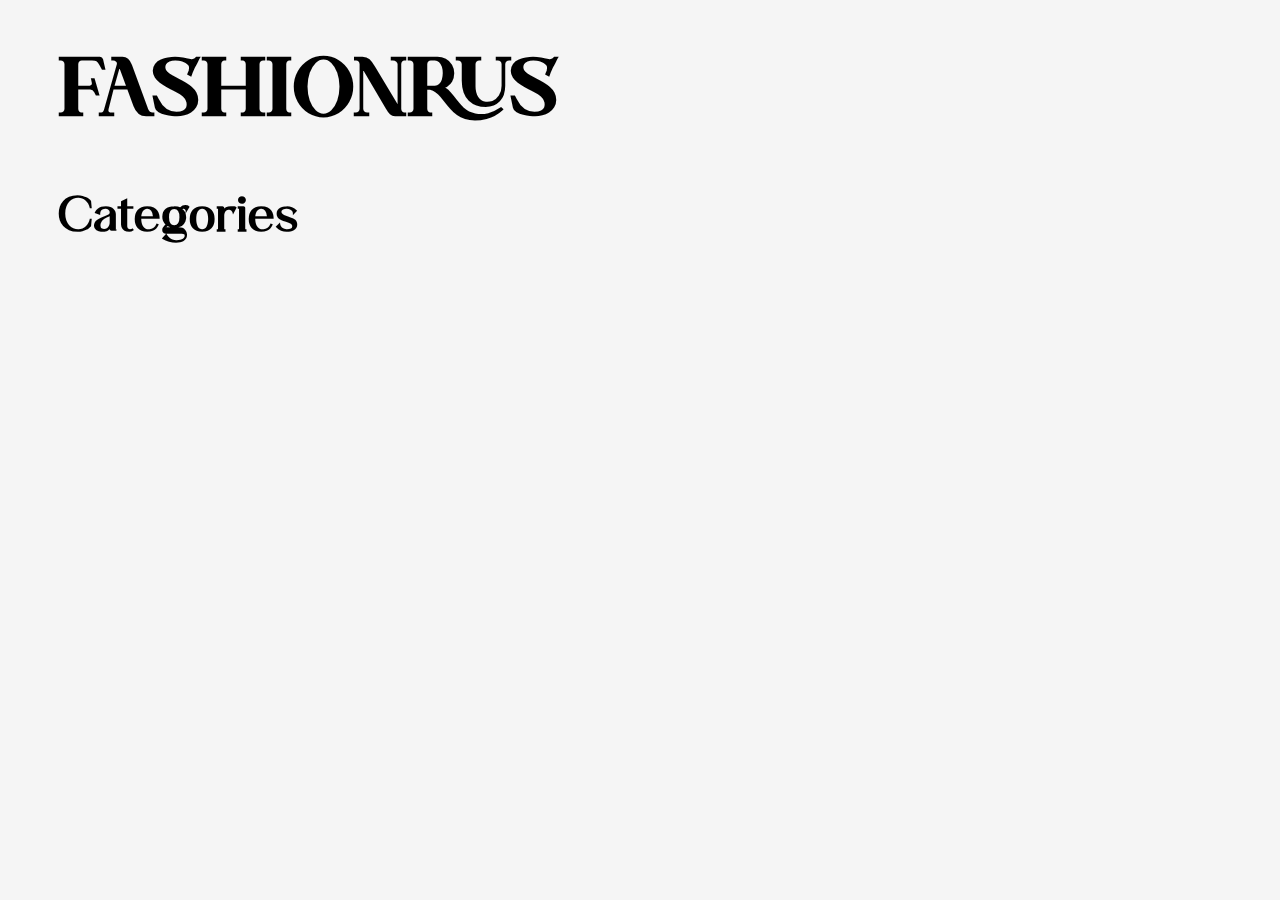
<file: index.html>
<!DOCTYPE html>
<html>
  <head>
    <meta charset="UTF-8" />
    <meta name="viewport" content="width=device=width, initial-scale=1.0" />
    <title>Categories</title>
    <link rel="stylesheet" href="CSS/style.css" />
    <script src="index.js" defer></script>
  </head>
  <body>
    <header><h1>FashionRUs</h1></header>
    <main>
      <h2>Categories</h2>
      <div class="category_list_container">
        <!-- <div class="Accessories">
          <a href="productlist.html">Accessories</a>
        </div>
        <div class="Apparel"><a href="productlist.html">Apparel</a></div>
        <div class="Footwear"><a href="productlist.html">Footwear</a></div>
        <div class="Free_items"><a href="productlist.html">Free Items</a></div>
        <div class="Personal_care">
          <a href="productlist.html">Personal Care</a>
        </div>
        <div class="Sporting_goods">
          <a href="productlist.html">Sporting Goods</a>
        </div> -->
      </div>
    </main>
    <footer></footer>
  </body>
</html>
</file>
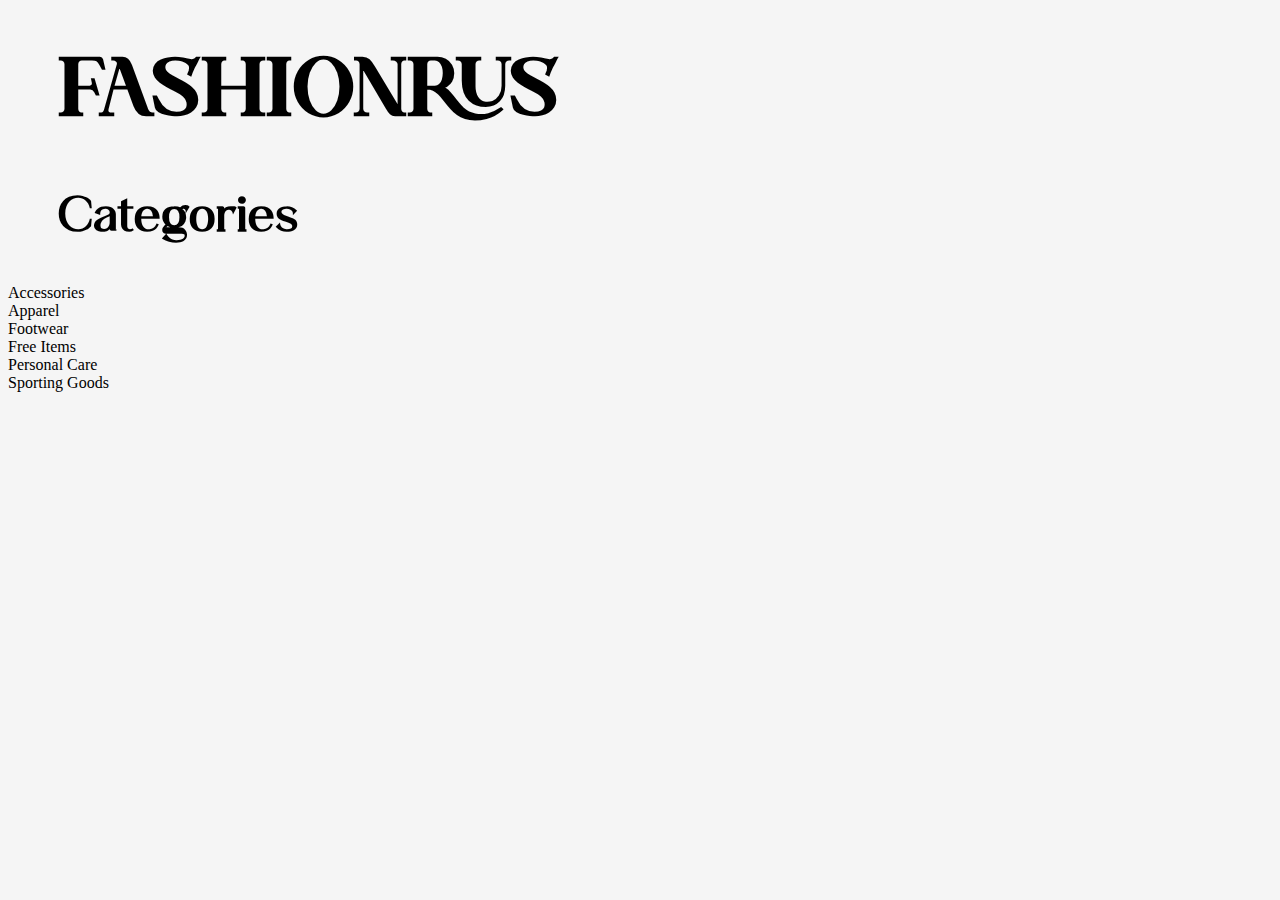
<file: index-kopi.html>
<!DOCTYPE html>
<html>
  <head>
    <meta charset="UTF-8" />
    <meta name="viewport" content="width=device=width, initial-scale=1.0" />
    <title>Categories</title>
    <link rel="stylesheet" href="CSS/style.css" />
  </head>
  <body>
    <header><h1>FashionRUs</h1></header>
    <main>
      <h2>Categories</h2>
      <div class="category_list_container">
        <div class="Accessories">
          <a href="productlist.html">Accessories</a>
        </div>
        <div class="Apparel"><a href="productlist.html">Apparel</a></div>
        <div class="Footwear"><a href="productlist.html">Footwear</a></div>
        <div class="Free_items"><a href="productlist.html">Free Items</a></div>
        <div class="Personal_care">
          <a href="productlist.html">Personal Care</a>
        </div>
        <div class="Sporting_goods">
          <a href="productlist.html">Sporting Goods</a>
        </div>
      </div>
    </main>
    <footer></footer>
  </body>
</html>
</file>
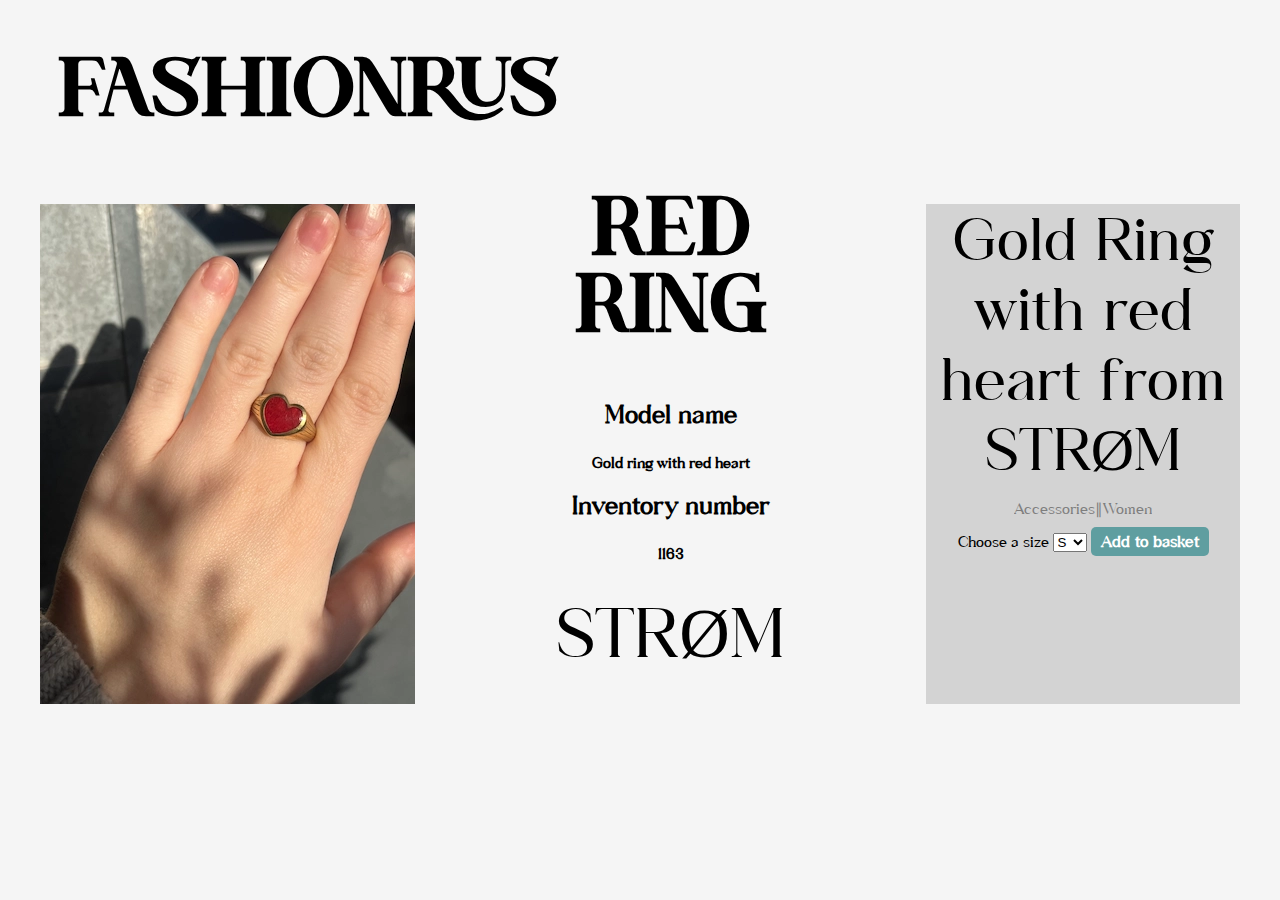
<file: product-kopi.html>
<!DOCTYPE html>
<html>
  <head>
    <meta charset="UTF-8" />
    <meta name="viewport" content="width=device=width, initial-scale=1.0" />
    <title>Product information</title>
    <link rel="stylesheet" href="CSS/style.css" />
  </head>
  <body>
    <header><h1>FashionRUs</h1></header>
    <main>
      <div class="product_content">
        <div class="product_image">
          <img src="IMG/IMG_0902.webp" alt="Rød ring" class="red_ring" />
        </div>
        <div class="product_info">
          <h1>Red ring</h1>
          <h3>Model name</h3>
          <h4>Gold ring with red heart</h4>
          <h3>Inventory number</h3>
          <h4>1163</h4>
          <div class="Strom">STRØM</div>
        </div>
        <div class="purchase_section">
          <div class="gold_ring">Gold Ring with red heart from STRØM</div>
          <p>Accessories∥Women</p>
          <label class="underoverskrift">Choose a size</label>
          <select id="size">
            <option value="S">S</option>
            <option value="M">M</option>
            <option value="L">L</option>
          </select>
          <button class="underoverskrift">Add to basket</button>
        </div>
      </div>
    </main>
    <footer></footer>
  </body>
</html>
</file>
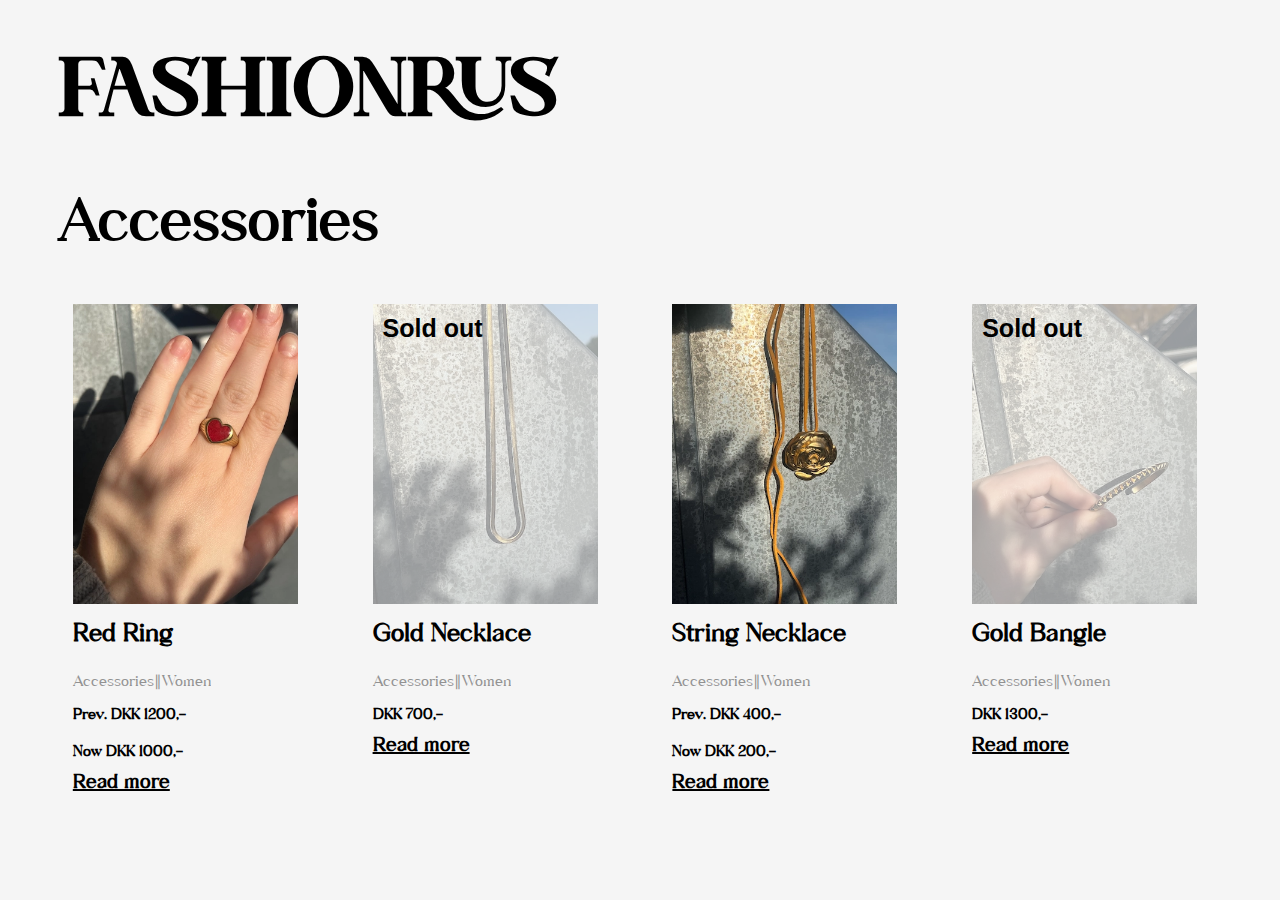
<file: productlist-kopi.html>
<!DOCTYPE html>
<html>
  <head>
    <meta charset="UTF-8" />
    <meta name="viewport" content="width=device=width, initial-scale=1.0" />
    <title>Product list</title>
    <link rel="stylesheet" href="CSS/style.css" />
  </head>
  <body>
    <header><h1>FashionRUs</h1></header>
    <main>
      <h2 class="overskrift">Accessories</h2>
      <div class="product_list_container">
        <div>
          <img src="IMG/IMG_0902.webp" alt="billede1" class="product1" />
          <h3>Red Ring</h3>
          <p>Accessories∥Women</p>
          <h4>Prev. DKK 1200,-</h4>
          <h4>Now DKK 1000,-</h4>
          <h5><a href="product.html">Read more</a></h5>
        </div>
        <div>
          <h3 class="udsolgt">Sold out</h3>
          <img src="IMG/IMG_0906.webp" alt="billede2" class="product2" />
          <h3>Gold Necklace</h3>
          <p>Accessories∥Women</p>
          <h4>DKK 700,-</h4>
          <h5><a href="product.html">Read more</a></h5>
        </div>
        <div>
          <img src="IMG/IMG_0904.webp" alt="billede3" class="product3" />
          <h3>String Necklace</h3>
          <p>Accessories∥Women</p>
          <h4>Prev. DKK 400,-</h4>
          <h4>Now DKK 200,-</h4>
          <h5><a href="product.html">Read more</a></h5>
        </div>
        <div>
          <h3 class="udsolgt">Sold out</h3>
          <img src="IMG/IMG_0909.webp" alt="billede4" class="product4" />
          <h3>Gold Bangle</h3>
          <p>Accessories∥Women</p>
          <h4>DKK 1300,-</h4>
          <h5><a href="product.html">Read more</a></h5>
        </div>
      </div>
    </main>
    <footer></footer>
  </body>
</html>
</file>
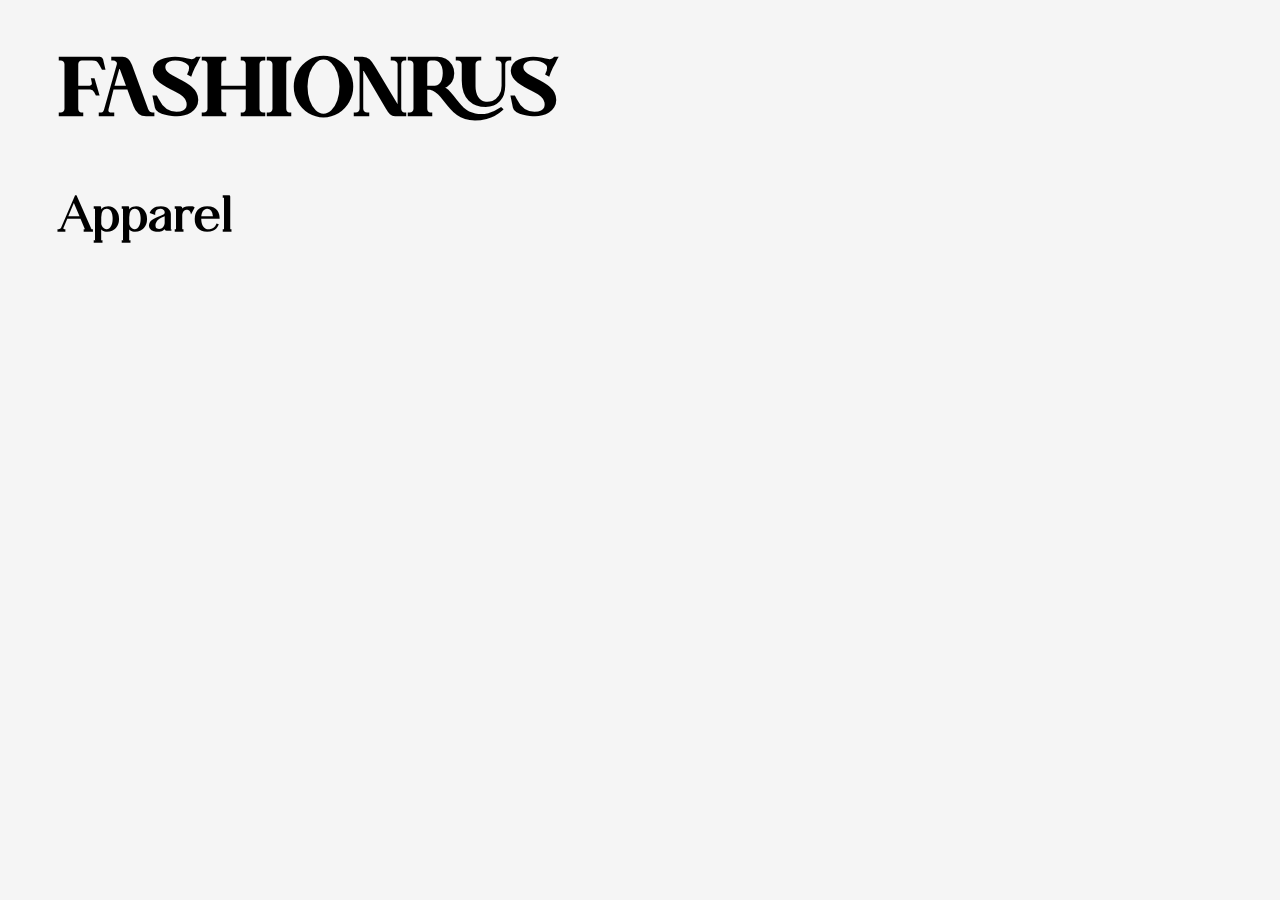
<file: productlist.html>
<!DOCTYPE html>
<html>
  <head>
    <meta charset="UTF-8" />
    <meta name="viewport" content="width=device=width, initial-scale=1.0" />
    <title>Product list</title>
    <link rel="stylesheet" href="CSS/style.css" />
    <script src="list.js" defer></script>
  </head>
  <body>
    <header><h1>FashionRUs</h1></header>
    <main>
      <section><h2>Apparel</h2></section>
      <div class="productlistcontainer">
        <!-- <div>
          <img src="IMG/IMG_0902.webp" alt="billede1" class="product1" />
          <h3>Red Ring</h3>
          <p>Accessories∥Women</p>
          <h4>Prev. DKK 1200,-</h4>
          <h4>Now DKK 1000,-</h4>
          <h5><a href="product.html">Read more</a></h5>
        </div>
        <div>
          <h3 class="udsolgt">Sold out</h3>
          <img src="IMG/IMG_0906.webp" alt="billede2" class="product2" />
          <h3>Gold Necklace</h3>
          <p>Accessories∥Women</p>
          <h4>DKK 700,-</h4>
          <h5><a href="product.html">Read more</a></h5>
        </div>
        <div>
          <img src="IMG/IMG_0904.webp" alt="billede3" class="product3" />
          <h3>String Necklace</h3>
          <p>Accessories∥Women</p>
          <h4>Prev. DKK 400,-</h4>
          <h4>Now DKK 200,-</h4>
          <h5><a href="product.html">Read more</a></h5>
        </div>
        <div>
          <h3 class="udsolgt">Sold out</h3>
          <img src="IMG/IMG_0909.webp" alt="billede4" class="product4" />
          <h3>Gold Bangle</h3>
          <p>Accessories∥Women</p>
          <h4>DKK 1300,-</h4>
          <h5><a href="product.html">Read more</a></h5>
        </div>-->
      </div>
    </main>
    <footer></footer>
  </body>
</html>
</file>
<file: CSS/style.css>
@font-face {
    font-family: Overskrift;
    src: url(../fonts/VIRUST.ttf);
}

@font-face {
    font-family: Underoverskrift;
    src: url(../fonts/Classyvogueregular.ttf);
}

body{
    background-color:whitesmoke;
}

h1{
    font-family: Overskrift;
    font-size: 80px;
    margin-left: 50px;
    margin-right: 50px;
}

h2{
    font-family: Underoverskrift;
    font-size: 50px;
    margin-left: 50px;
}

.overskrift{
    font-family: Underoverskrift;
    font-size: 60px;
    margin-left: 50px; 
}

.categorylistcontainer {
    font-family: Underoverskrift;
    display: grid;
    grid-template-columns: 2fr 2fr;
    font-size: 40px;
    gap: 30px;
    text-align: center;
}

/* Styling for de nye kategori-knapper */
.category_box {
    background-color: cadetblue;
    padding: 40px;
    margin-left: 50px;
    margin-right: 50px;
    border-radius: 10px;
    text-align: center;
}

/* Styling af <a>-tags, så de ligner knapper */
.category_box a {
    display: block;
    text-decoration: none;
    color: white;
    font-size: 40px;
    width: 100%;
    height: 100%;
}

/* Hover-effekt for en bedre brugeroplevelse */
.category_box:hover {
    background-color: darkcyan;
    cursor: pointer;
}



a{
    color: inherit; 
    text-decoration: none;
}

.product_list_container{
    display: flex;
    justify-content:space-evenly;
    margin-left: -10px;
}
.product1{
    max-height: 300px;
    width: auto;
}
.product2{
    max-height: 300px;
    width: auto;
}
.product3{
    max-height: 300px;
    width: auto;
}
.product4{
    max-height: 300px;
    width: auto;
}

h3{
    font-size: 25px;
    font-family: Underoverskrift;
    margin-top: 10px;
}

p{
    font-size:15px;
    font-family: Underoverskrift;
    opacity: 40%;
}

h4{
    font-size: 15px;
    font-family: Underoverskrift;
    margin-top: 10px;
}

h5{
    font-size: 20px;
    font-family: Underoverskrift;
    margin-top: -10px;
    text-decoration: underline;   
}

.product2, .product4{
    opacity: 40%;
}

.udsolgt{
    position: absolute;
    font-size: 25px;
    font-family: Arial, Helvetica, sans-serif;
    margin-top: 10px;
    margin-left: 10px;
    z-index: 1; 
}

.red_ring{
    max-height: 500px;
    width: auto;
}

.product_content{
    display: grid;
    grid-template-columns: 1fr 1.5fr 1fr;
    gap: 20px;
    padding: 20px;
    max-width: 1200px;
    margin: auto;
}

.product_info{
    text-align: center;
    margin-top: -65px;
}
.purchase_section{
    text-align: center;
    background-color: lightgray;
    max-height: 500px;
    width: auto;
    
}

.purchase_section button {
    background-color: cadetblue;
    color: white; 
    font-size: 16px;
    font-weight: bold;
    border: none;
    padding: 5px 10px;
    border-radius: 5px;
    cursor: pointer;
    transition: background 0.3s, transform 0.2s;
  }
  
  .purchase_section button:hover {
    opacity: 50%;
    transform: scale(1.05); 
  }
  
  .purchase_section button:active {
    background-color: #cc5200;
    transform: scale(0.95); 
  }
  
  .underoverskrift{
    font-size: 15px;
    font-family: Underoverskrift;
    margin-top: -10px;
  }

  .gold_ring{
    font-family: Underoverskrift;
    font-size: 60px;
  }

  .Strom{
    font-family: Underoverskrift;
    font-size: 70px;
    margin-top: 30px;
  }
</file>
